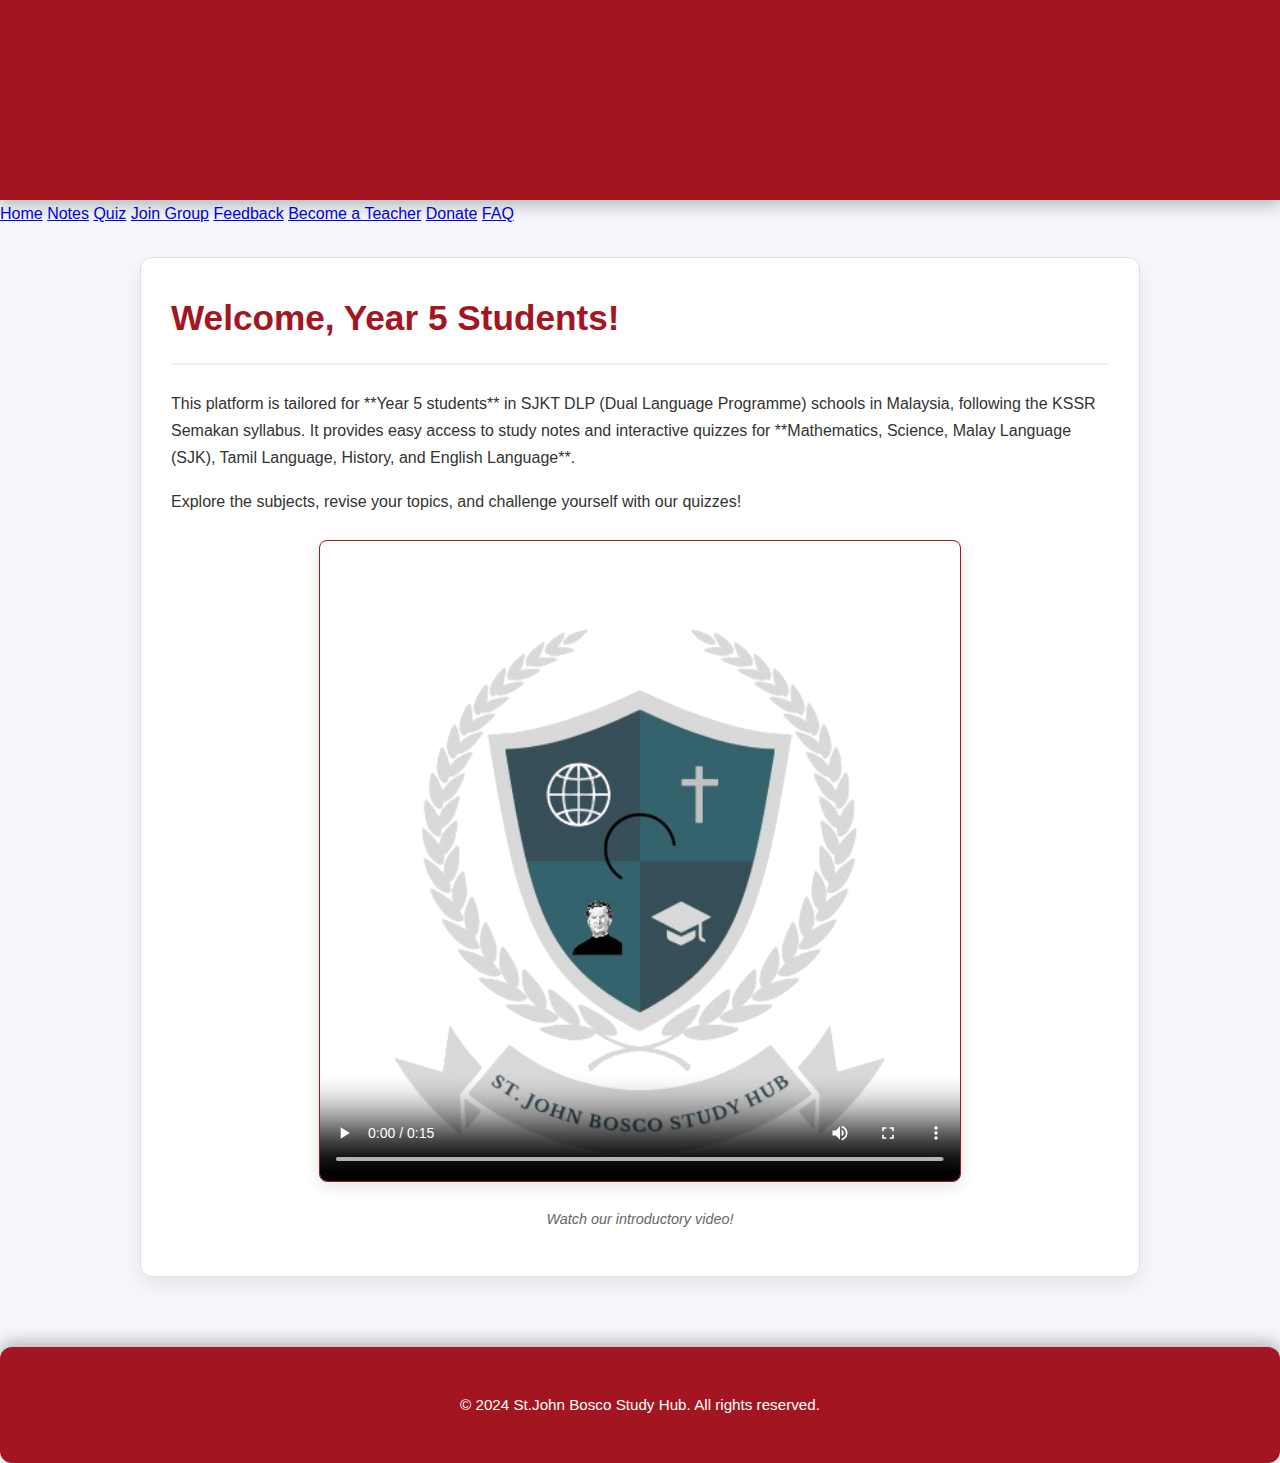
<file: index.html>
<!DOCTYPE html>
<html lang="en">
<head>
    <meta charset="UTF-8">
    <meta name="viewport" content="width=device-width, initial-scale=1.0">
    <title>SJKT DLP Year 5 Syllabus Hub - Bukit Mertajam</title>
    <link rel="stylesheet" href="style.css">
</head>
<body>
    <header>
        <div class="header-content">
            <img src="1000000621-removebg-preview.png" alt="SJKT DLP Year 5 Syllabus Hub Logo" class="site-logo">
            <div>
                <h1>St.John Bosco Study Hub</h1>
                <p>Enhancing Learning for Indian Students</p>
            </div>
        </div>
    </header>

    <nav>
        <a href="index.html">Home</a>
        <a href="notes.html">Notes</a>
        <a href="quiz.html">Quiz</a>
        <a href="group.html">Join Group</a>
        <a href="feedback.html">Feedback</a>
        <a href="teacher.html">Become a Teacher</a>
        <a href="donate.html">Donate</a>
        <a href="faq.html">FAQ</a>
    </nav>

    <div class="container">
        <section id="home" class="animate-in">
            <h2>Welcome, Year 5 Students!</h2>
            <p>This platform is tailored for **Year 5 students** in SJKT DLP (Dual Language Programme) schools in Malaysia, following the KSSR Semakan syllabus. It provides easy access to study notes and interactive quizzes for **Mathematics, Science, Malay Language (SJK), Tamil Language, History, and English Language**.</p>
            <p>Explore the subjects, revise your topics, and challenge yourself with our quizzes!</p>
            <video controls poster="1000000621-removebg-preview.png" width="640" height="360">
                <source src="shotcut-20250703-221756_1_1.mp4" type="video/mp4">
                Your browser does not support the video tag.
            </video>
            <p style="text-align: center; font-style: italic; font-size: 0.9em; margin-top: 10px; color: #666;">Watch our introductory video!</p>
        </section>
    </div>

    <footer>
        <p>&copy; 2024 St.John Bosco Study Hub. All rights reserved.</p>
    </footer>

    <script src="script.js"></script>
</body>
</html>
</file>
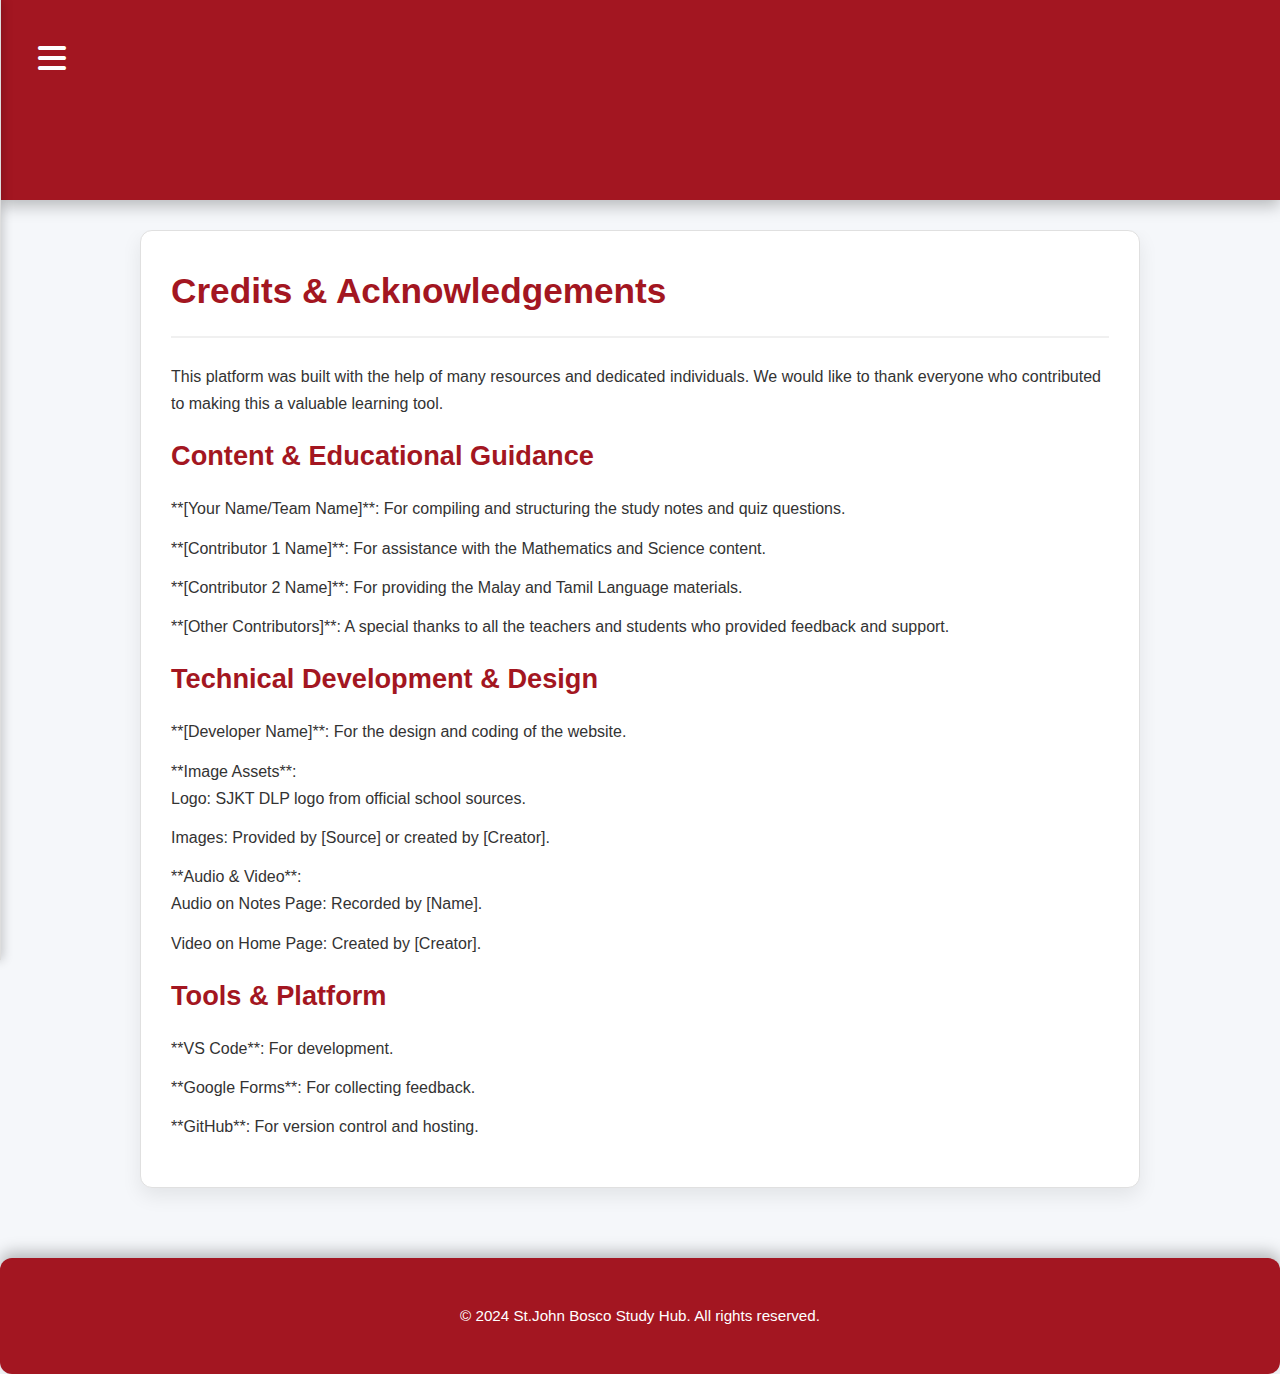
<file: credits.html>
<!DOCTYPE html>
<html lang="en">
<head>
    <meta charset="UTF-8">
    <meta name="viewport" content="width=device-width, initial-scale=1.0">
    <title>Credits - SJKT DLP</title>
    <link rel="stylesheet" href="style.css">
    <link rel="stylesheet" href="https://cdnjs.cloudflare.com/ajax/libs/font-awesome/6.0.0-beta3/css/all.min.css">
</head>
<body>
    <header>
        <div class="header-content">
            <img src="1000000621-removebg-preview.png" alt="SJKT DLP Year 5 Syllabus Hub Logo" class="site-logo">
            <div>
                <h1>St.John Bosco Study Hub</h1>
                <p>Enhancing Learning for Indian Students</p>
            </div>
        </div>
        <button class="hamburger" onclick="toggleNav()">
            <i class="fas fa-bars"></i>
        </button>
    </header>

    <nav class="side-nav" id="sideNav">
        <a href="index.html"style="color:#A31621;">Home</a>
        <a href="notes.html"style="color:#A31621;">Notes</a>
        <a href="quiz.html"style="color:#A31621;">Quiz</a>
        <a href="group.html"style="color:#A31621;">Join Group</a>
        <a href="feedback.html"style="color:#A31621;">Feedback</a>
        <a href="teacher.html"style="color:#A31621;">Become a Teacher</a>
        <a href="donate.html"style="color:#A31621;">Donate</a>
        <a href="faq.html"style="color:#A31621;">FAQ</a>
        <a href="credits.html"style="color:#A31621;">Credits</a>
    </nav>
    <div class="overlay" onclick="toggleNav()"></div>

    <div class="container">
        <section id="credits">
            <h2>Credits & Acknowledgements</h2>
            <p>This platform was built with the help of many resources and dedicated individuals. We would like to thank everyone who contributed to making this a valuable learning tool.</p>

            <div class="credit-category">
                <h3>Content & Educational Guidance</h3>
                <ul>
                    <li>**[Your Name/Team Name]**: For compiling and structuring the study notes and quiz questions.</li>
                    <li>**[Contributor 1 Name]**: For assistance with the Mathematics and Science content.</li>
                    <li>**[Contributor 2 Name]**: For providing the Malay and Tamil Language materials.</li>
                    <li>**[Other Contributors]**: A special thanks to all the teachers and students who provided feedback and support.</li>
                </ul>
            </div>

            <div class="credit-category">
                <h3>Technical Development & Design</h3>
                <ul>
                    <li>**[Developer Name]**: For the design and coding of the website.</li>
                    <li>**Image Assets**:
                        <ul>
                            <li>Logo: SJKT DLP logo from official school sources.</li>
                            <li>Images: Provided by [Source] or created by [Creator].</li>
                        </ul>
                    </li>
                    <li>**Audio & Video**:
                        <ul>
                            <li>Audio on Notes Page: Recorded by [Name].</li>
                            <li>Video on Home Page: Created by [Creator].</li>
                        </ul>
                    </li>
                </ul>
            </div>

            <div class="credit-category">
                <h3>Tools & Platform</h3>
                <ul>
                    <li>**VS Code**: For development.</li>
                    <li>**Google Forms**: For collecting feedback.</li>
                    <li>**GitHub**: For version control and hosting.</li>
                </ul>
            </div>
        </section>
    </div>

    <footer>
        <p>&copy; 2024 St.John Bosco Study Hub. All rights reserved.</p>
    </footer>

    <script src="script.js"></script>
</body>
</html>
</file>
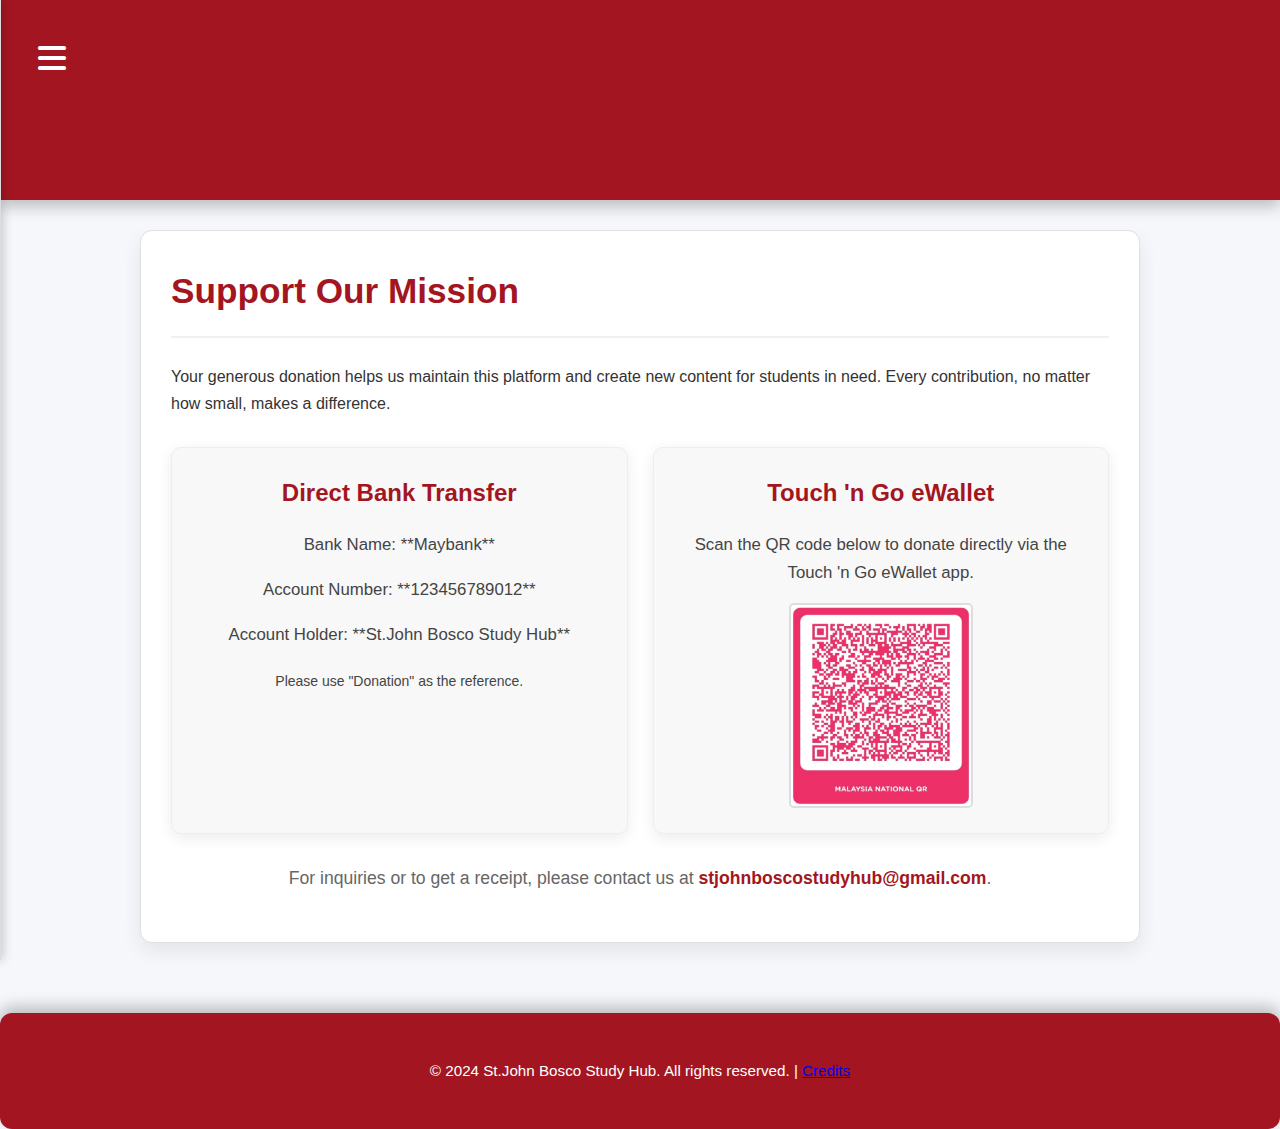
<file: Donate.html>
<!DOCTYPE html>
<html lang="en">
<head>
    <meta charset="UTF-8">
    <meta name="viewport" content="width=device-width, initial-scale=1.0">
    <title>Donate - SJKT DLP</title>
    <link rel="stylesheet" href="style.css">
    <link rel="stylesheet" href="https://cdnjs.cloudflare.com/ajax/libs/font-awesome/6.0.0-beta3/css/all.min.css">
</head>
<body>
    <header>
        <div class="header-content">
            <img src="1000000621-removebg-preview.png" alt="SJKT DLP Year 5 Syllabus Hub Logo" class="site-logo">
            <div>
                <h1>St.John Bosco Study Hub</h1>
                <p>Enhancing Learning for Indian Students</p>
            </div>
        </div>
        <button class="hamburger" onclick="toggleNav()">
            <i class="fas fa-bars"></i>
        </button>
    </header>

    <nav class="side-nav" id="sideNav">
        <a href="index.html"style="color:#A31621;">Home</a>
        <a href="notes.html"style="color:#A31621;">Notes</a>
        <a href="quiz.html"style="color:#A31621;">Quiz</a>
        <a href="group.html"style="color:#A31621;">Join Group</a>
        <a href="feedback.html"style="color:#A31621;">Feedback</a>
        <a href="teacher.html"style="color:#A31621;">Become a Teacher</a>
        <a href="donate.html"style="color:#A31621;">Donate</a>
        <a href="faq.html"style="color:#A31621;">FAQ</a>
        <a href="credits.html"style="color:#A31621;">Credits</a>
    </nav>
    <div class="overlay" onclick="toggleNav()"></div>

    <div class="container">
        <section id="donate">
            <h2>Support Our Mission</h2>
            <p>Your generous donation helps us maintain this platform and create new content for students in need. Every contribution, no matter how small, makes a difference.</p>
            <div class="donation-methods">
                <div class="method-card">
                    <h4>Direct Bank Transfer</h4>
                    <p>Bank Name: **Maybank**</p>
                    <p>Account Number: **123456789012**</p>
                    <p>Account Holder: **St.John Bosco Study Hub**</p>
                    <p><small>Please use "Donation" as the reference.</small></p>
                </div>
                <div class="method-card">
                    <h4>Touch 'n Go eWallet</h4>
                    <p>Scan the QR code below to donate directly via the Touch 'n Go eWallet app.</p>
                    <img src="1000033102.jpg" alt="Touch 'n Go eWallet QR Code" class="qr-code">
                </div>
            </div>
            <div class="contact-info">
                <p>For inquiries or to get a receipt, please contact us at <a href="mailto:stjohnboscostudyhub@gmail.com">stjohnboscostudyhub@gmail.com</a>.</p>
            </div>
        </section>
    </div>

    <footer>
        <p>&copy; 2024 St.John Bosco Study Hub. All rights reserved. | <a href="credits.html">Credits</a></p>
    </footer>

    <script src="script.js"></script>
</body>
</html>
</file>
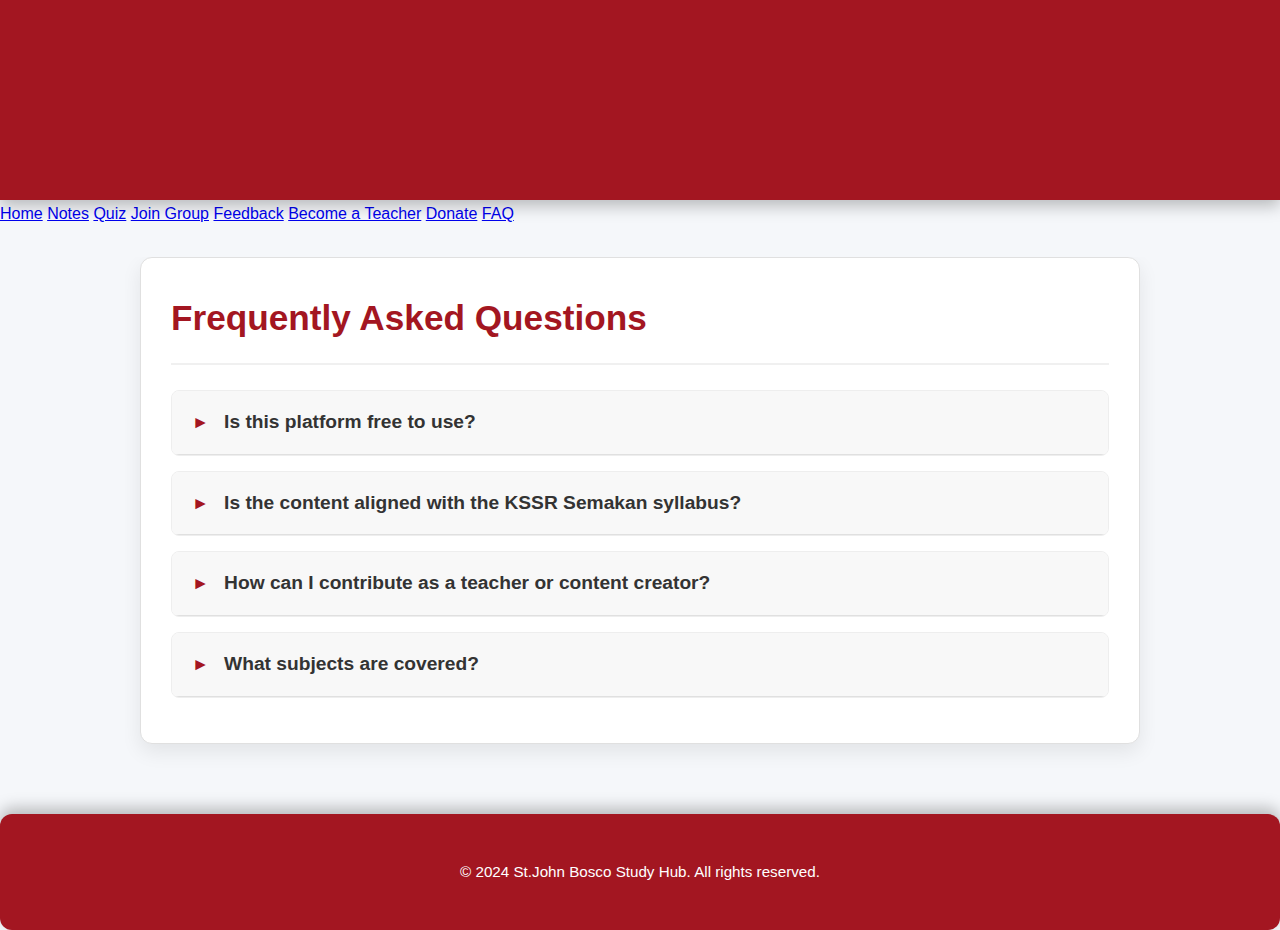
<file: faq.html>
<!DOCTYPE html>
<html lang="en">
<head>
    <meta charset="UTF-8">
    <meta name="viewport" content="width=device-width, initial-scale=1.0">
    <title>FAQ - SJKT DLP</title>
    <link rel="stylesheet" href="style.css">
</head>
<body>
    <header>
        <div class="header-content">
            <img src="1000000621-removebg-preview.png" alt="SJKT DLP Year 5 Syllabus Hub Logo" class="site-logo">
            <div>
                <h1>St.John Bosco Study Hub</h1>
                <p>Enhancing Learning for Indian Students</p>
            </div>
        </div>
    </header>

    <nav>
        <a href="index.html">Home</a>
        <a href="notes.html">Notes</a>
        <a href="quiz.html">Quiz</a>
        <a href="group.html">Join Group</a>
        <a href="feedback.html">Feedback</a>
        <a href="teacher.html">Become a Teacher</a>
        <a href="donate.html">Donate</a>
        <a href="faq.html">FAQ</a>
    </nav>

    <div class="container">
        <section id="faq">
            <h2>Frequently Asked Questions</h2>
            <div class="faq-item">
                <details>
                    <summary>Is this platform free to use?</summary>
                    <p>Yes, all study notes and quizzes on this platform are completely free for all students. We believe in providing equal access to education.</p>
                </details>
            </div>
            <div class="faq-item">
                <details>
                    <summary>Is the content aligned with the KSSR Semakan syllabus?</summary>
                    <p>Yes, all the materials provided here are specifically designed to follow the latest KSSR Semakan syllabus for Year 5 students in Malaysia.</p>
                </details>
            </div>
            <div class="faq-item">
                <details>
                    <summary>How can I contribute as a teacher or content creator?</summary>
                    <p>We welcome contributions from passionate educators. Please visit the "Become a Teacher" section for more information on how to get in touch with us.</p>
                </details>
            </div>
            <div class="faq-item">
                <details>
                    <summary>What subjects are covered?</summary>
                    <p>We currently cover Mathematics, Science, Malay Language (SJK), Tamil Language, History, and English Language for Year 5 students.</p>
                </details>
            </div>
        </section>
    </div>

    <footer>
        <p>&copy; 2024 St.John Bosco Study Hub. All rights reserved.</p>
    </footer>

    <script src="script.js"></script>
</body>
</html>
</file>
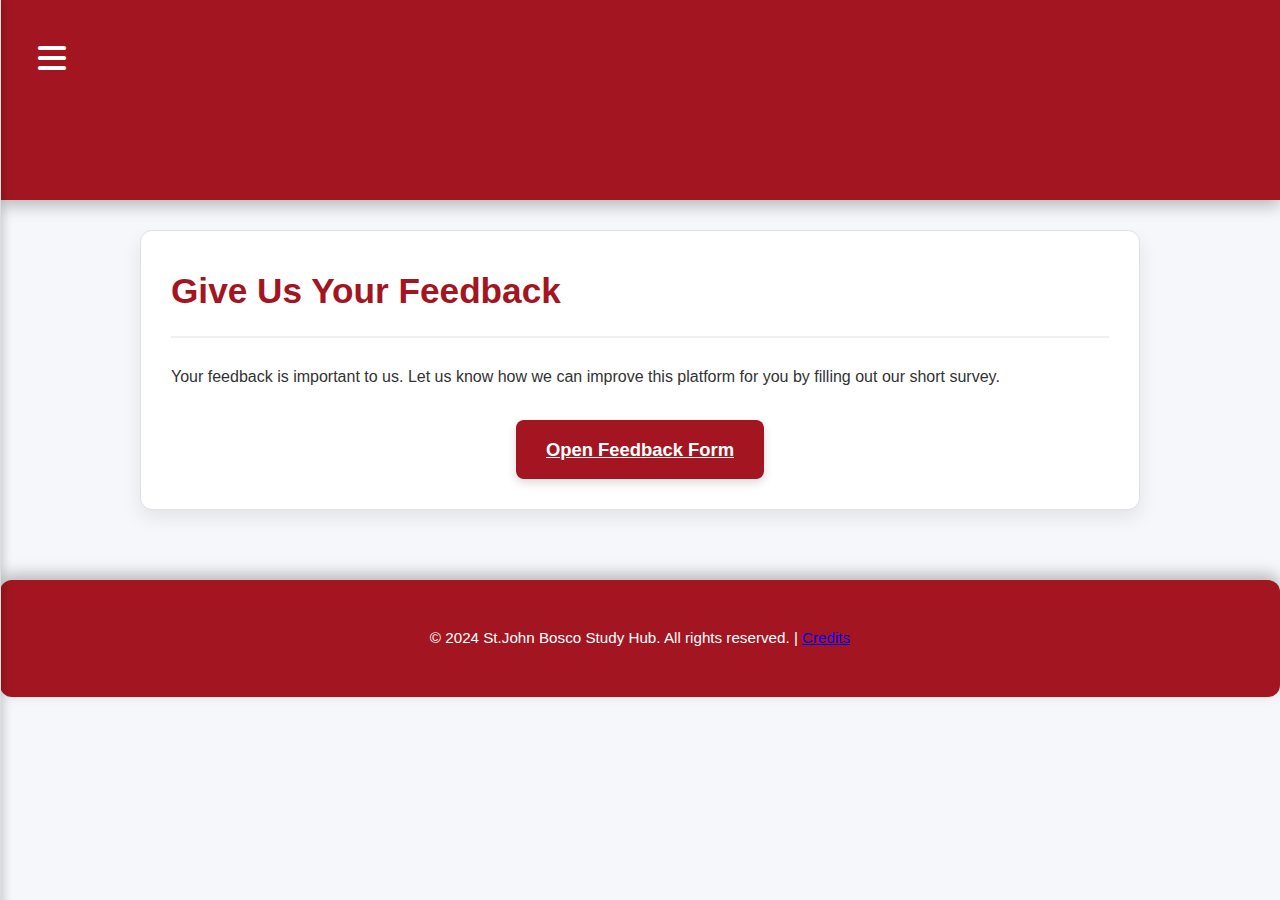
<file: feedback.html>
<!DOCTYPE html>
<html lang="en">
<head>
    <meta charset="UTF-8">
    <meta name="viewport" content="width=device-width, initial-scale=1.0">
    <title>Feedback - SJKT DLP</title>
    <link rel="stylesheet" href="style.css">
    <link rel="stylesheet" href="https://cdnjs.cloudflare.com/ajax/libs/font-awesome/6.0.0-beta3/css/all.min.css">
</head>
<body>
    <header>
        <div class="header-content">
            <img src="1000000621-removebg-preview.png" alt="SJKT DLP Year 5 Syllabus Hub Logo" class="site-logo">
            <div>
                <h1>St.John Bosco Study Hub</h1>
                <p>Enhancing Learning for Indian Students</p>
            </div>
        </div>
        <button class="hamburger" onclick="toggleNav()">
            <i class="fas fa-bars"></i>
        </button>
    </header>

    <nav class="side-nav" id="sideNav">
        <a href="index.html"style="color:#A31621;">Home</a>
        <a href="notes.html"style="color:#A31621;">Notes</a>
        <a href="quiz.html"style="color:#A31621;">Quiz</a>
        <a href="group.html"style="color:#A31621;">Join Group</a>
        <a href="feedback.html"style="color:#A31621;">Feedback</a>
        <a href="teacher.html"style="color:#A31621;">Become a Teacher</a>
        <a href="donate.html"style="color:#A31621;">Donate</a>
        <a href="faq.html"style="color:#A31621;">FAQ</a>
        <a href="credits.html"style="color:#A31621;">Credits</a>
    </nav>
    <div class="overlay" onclick="toggleNav()"></div>

    <div class="container">
        <section id="feedback">
            <h2>Give Us Your Feedback</h2>
            <p>Your feedback is important to us. Let us know how we can improve this platform for you by filling out our short survey.</p>
            
            <a href="https://forms.gle/gpjDKGUzTJMpWqnf7" target="_blank" class="feedback-button">
                Open Feedback Form
            </a>
                    </section>
    </div>

    <footer>
        <p>&copy; 2024 St.John Bosco Study Hub. All rights reserved. | <a href="credits.html">Credits</a></p>
    </footer>

    <script src="script.js"></script>
</body>
</html>
</file>
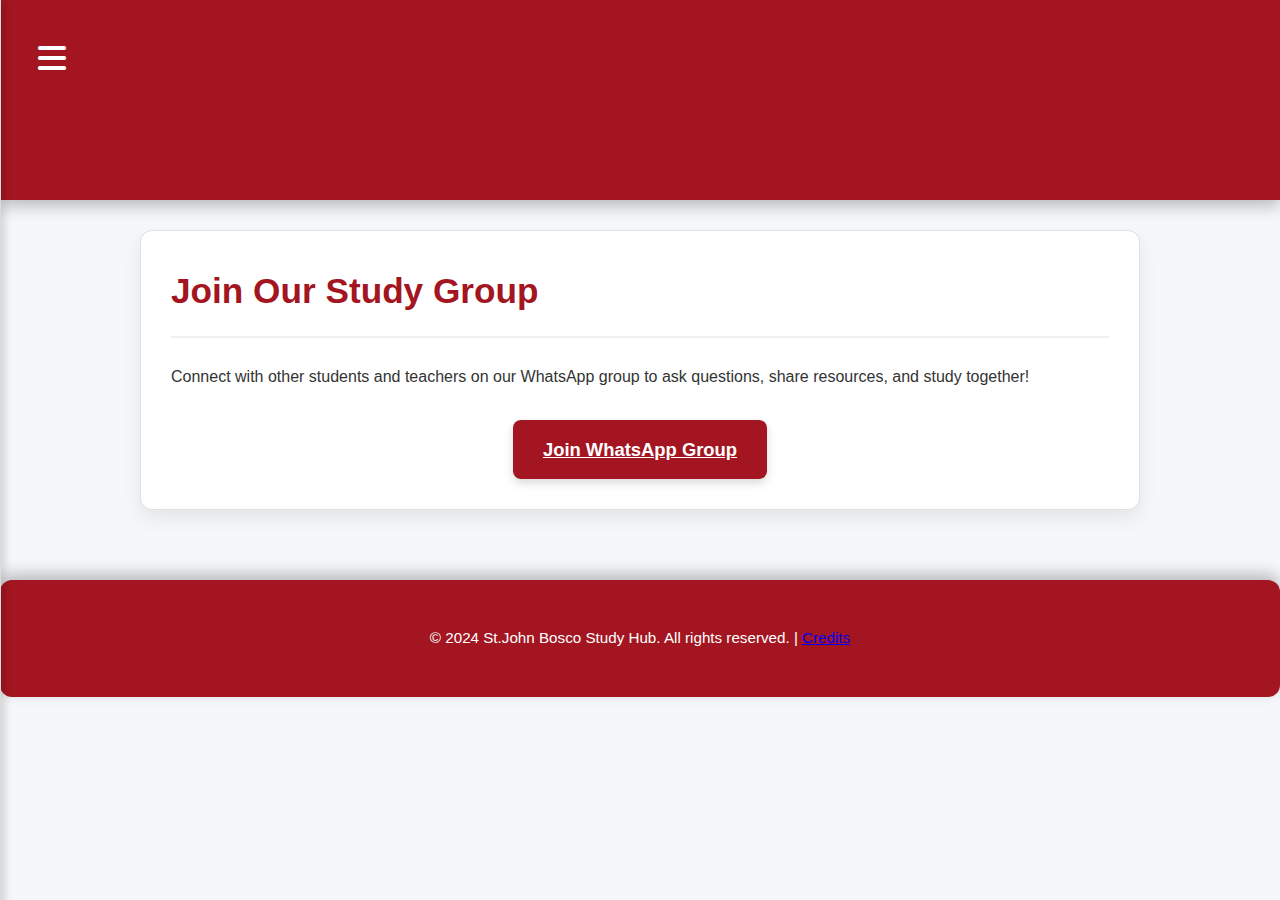
<file: group.html>
<!DOCTYPE html>
<html lang="en">
<head>
    <meta charset="UTF-8">
    <meta name="viewport" content="width=device-width, initial-scale=1.0">
    <title>Join Study Group - SJKT DLP</title>
    <link rel="stylesheet" href="style.css">
    <link rel="stylesheet" href="https://cdnjs.cloudflare.com/ajax/libs/font-awesome/6.0.0-beta3/css/all.min.css">
</head>
<body>
    <header>
        <div class="header-content">
            <img src="1000000621-removebg-preview.png" alt="SJKT DLP Year 5 Syllabus Hub Logo" class="site-logo">
            <div>
                <h1>St.John Bosco Study Hub</h1>
                <p>Enhancing Learning for Indian Students</p>
            </div>
        </div>
        <button class="hamburger" onclick="toggleNav()">
            <i class="fas fa-bars"></i>
        </button>
    </header>

    <nav class="side-nav" id="sideNav">
        <a href="index.html"style="color:#A31621;">Home</a>
        <a href="notes.html"style="color:#A31621;">Notes</a>
        <a href="quiz.html"style="color:#A31621;">Quiz</a>
        <a href="group.html"style="color:#A31621;">Join Group</a>
        <a href="feedback.html"style="color:#A31621;">Feedback</a>
        <a href="teacher.html"style="color:#A31621;">Become a Teacher</a>
        <a href="donate.html"style="color:#A31621;">Donate</a>
        <a href="faq.html"style="color:#A31621;">FAQ</a>
        <a href="credits.html"style="color:#A31621;">Credits</a>
    </nav>
    <div class="overlay" onclick="toggleNav()"></div>

    <div class="container">
        <section id="group">
            <h2>Join Our Study Group</h2>
            <p>Connect with other students and teachers on our WhatsApp group to ask questions, share resources, and study together!</p>
            <a href="https://chat.whatsapp.com/Hz6tQwr38qfLupE49MLg9M" class="join-group-button" target="_blank">Join WhatsApp Group</a>
            
        </section>
    </div>

    <footer>
        <p>&copy; 2024 St.John Bosco Study Hub. All rights reserved. | <a href="credits.html">Credits</a></p>
    </footer>

    <script src="script.js"></script>
</body>
</html>
</file>
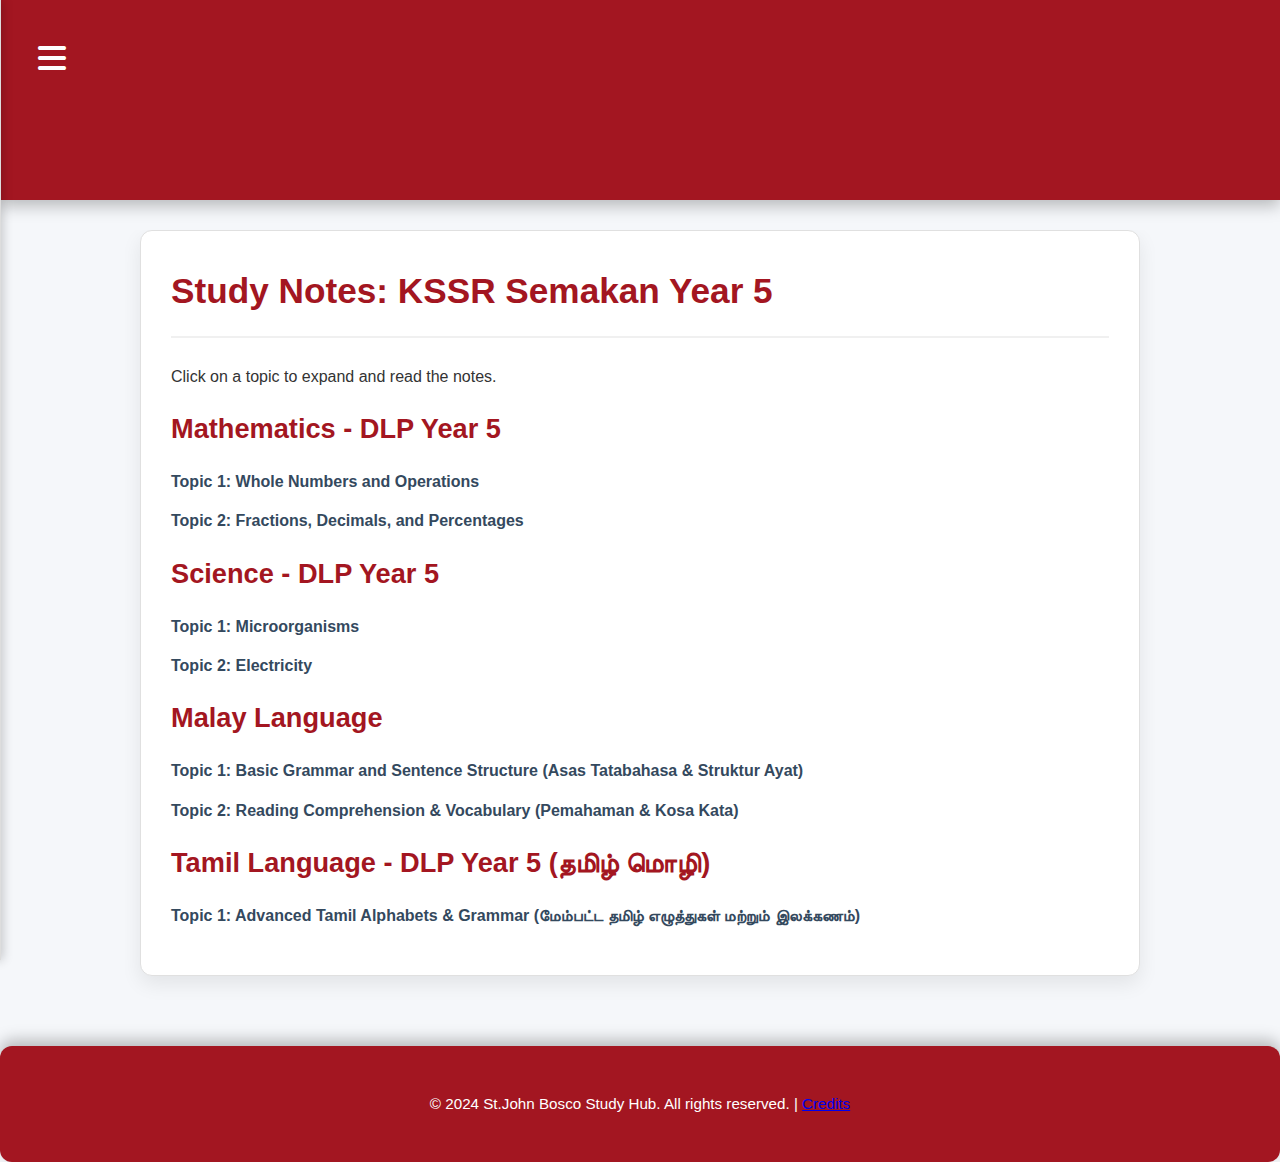
<file: notes.html>
<!DOCTYPE html>
<html lang="en">
<head>
    <meta charset="UTF-8">
    <meta name="viewport" content="width=device-width, initial-scale=1.0">
    <title>Study Notes - SJKT DLP</title>
    <link rel="stylesheet" href="style.css">
    <link rel="stylesheet" href="https://cdnjs.cloudflare.com/ajax/libs/font-awesome/6.0.0-beta3/css/all.min.css">
</head>
<body>
    <header>
        <div class="header-content">
            <img src="1000000621-removebg-preview.png" alt="SJKT DLP Year 5 Syllabus Hub Logo" class="site-logo">
            <div>
                <h1>St.John Bosco Study Hub</h1>
                <p>Enhancing Learning for Indian Students</p>
            </div>
        </div>
        <button class="hamburger" onclick="toggleNav()">
            <i class="fas fa-bars"></i>
        </button>
    </header>

    <nav class="side-nav" id="sideNav">
        <a href="index.html"style="color:#A31621;">Home</a>
        <a href="notes.html"style="color:#A31621;">Notes</a>
        <a href="quiz.html"style="color:#A31621;">Quiz</a>
        <a href="group.html"style="color:#A31621;">Join Group</a>
        <a href="feedback.html"style="color:#A31621;">Feedback</a>
        <a href="teacher.html"style="color:#A31621;">Become a Teacher</a>
        <a href="donate.html"style="color:#A31621;">Donate</a>
        <a href="faq.html"style="color:#A31621;">FAQ</a>
        <a href="credits.html"style="color:#A31621;">Credits</a>
    </nav>
    <div class="overlay" onclick="toggleNav()"></div>

    <div class="container">
        <section id="notes">
            <h2>Study Notes: KSSR Semakan Year 5</h2>
            <p>Click on a topic to expand and read the notes.</p>

            <h3>Mathematics - DLP Year 5</h3>
            <ul>
                <li><a href="#" onclick="showNotes('math-whole-numbers'); return false;">Topic 1: Whole Numbers and Operations</a>
                    <div id="math-whole-numbers" class="note-content">
                        <h4>Recognize and Write Numbers</h4>
                        <p><audio controls>
                            <source src="luvvoice.com-20250705-zjnDMK.mp3" type="audio/mpeg">
                            Your browser does not support the audio element.
                        </audio></p>
                        <p style="text-align: center; font-style: italic; font-size: 0.9em; margin-top: 5px; color: #666;">Learn about place value and large numbers!</p>
                        
                        <img src="script.png" alt="Mathematics Notes on Whole Numbers" class="note-image">
                        <p style="text-align: center; font-style: italic; font-size: 0.9em; margin-top: 5px; color: #666;">Scan or read this image to enhance your learning.</p>

                        <strong>Number Value</strong> <small>(1. 1.1) </small>
                        <p><strong>1.</strong> A local bookstore received a shipment of new books across four popular genres.</p>
                        <img src="unnamed.png" alt="maths concept" class="note-image">
                        <p>How Many Science Fiction Books Did the Book Store Receive? The answer is 550 980 </p>
                        <p>You Can Read The Number 550 980 as<strong> Five Hundred Fifty Thousand Nine Hundred Eighty.</strong></p>
                        <p style="font-style: italic; font-size: 0.9em; color: #555;">(Say the number in the ‘thousands’group first.Then say the next three numbers.)</p>
                        <p><strong>2.</strong>How many shipment of Non-Fiction books did the bookstore receive?
                        We can break down the number <strong>485 100 </strong>like this:</p>
                        <img src="unnamed2.png" alt="maths concept2" class="note-image">
                        <p>Read the number 485 100 as: <strong>Four hundred eighty-five thousand one hundred.</strong></p>
                        <p><strong>3.</strong>How many shipment of Fiction & Mystery books did the bookstore receive?
                        Say the numbers <strong>620 540</strong> and <strong>715 320</strong> out loud.</p>
                        <p><strong>4.</strong>Now let us write the numbers in words.
                        Look for the numbers in the <strong>thousands</strong> group first.</p>
                        <p>Write the number <strong>738,152</strong> in words.</p>
                        <p><strong>Place Value:</strong> Every digit in a Number has specific place value. For example, in 3,478,125, the '7' is in the Hundred Thousands place.</p>
                        <p><strong>Digit Value:</strong> Every digit in a number has a specific place value. For example, in 3,478,125, the '7' is in the Hundred Thousands place.</p>
                        <p><strong>Rounding Off:</strong> Simplifying numbers to a certain place value. e.g., 4,567,890 rounded to the nearest ten thousand is 4,570,000.</p>
                        <p><strong>Addition & Subtraction:</strong> Advanced problems involving large numbers and multiple steps.</p>
                        <p><strong>Multiplication & Division:</strong> Operations with multi-digit numbers, including long division.</p>
                        <p><strong>Problem Solving:</strong> Applying these operations to solve complex daily life problems and multi-step word problems.</p>
                        <p style="font-style: italic; color: #555;">(Please replace this with actual Year 5 Mathematics syllabus content.)</p>
                    </div>
                </li>
                <li><a href="#" onclick="showNotes('math-fractions-decimals'); return false;">Topic 2: Fractions, Decimals, and Percentages</a>
                    <div id="math-fractions-decimals" class="note-content">
                        <h4>Fractions, Decimals, and Percentages (Year 5 Content Placeholder)</h4>
                        <p><strong>Fractions:</strong> Understanding proper, improper fractions, and mixed numbers. Operations (addition, subtraction, multiplication, division) involving various types of fractions.</p>
                        <p><strong>Decimals:</strong> Place value up to thousandths. Operations (addition, subtraction, multiplication, division) involving decimals, including solving word problems.</p>
                        <p><strong>Percentages:</strong> Means "out of one hundred" (%). Converting between fractions, decimals, and percentages. Calculating percentage of a quantity and solving related problems.</p>
                        <p style="font-style: italic; color: #555;">(Please replace this with actual Year 5 Mathematics syllabus content.)</p>
                    </div>
                </li>
            </ul>

            <h3>Science - DLP Year 5</h3>
            <ul>
                <li><a href="#" onclick="showNotes('science-microorganisms'); return false;">Topic 1: Microorganisms</a>
                    <div id="science-microorganisms" class="note-content">
                        <h4>Microorganisms: The Unseen World (Year 5 Content Placeholder)</h4>
                        <img src="p0kqyj7w.png" alt="Two bacteria cells with flagella" class="note-image">
                        <p style="text-align: center; font-style: italic; font-size: 0.9em; margin-top: 5px; color: #666;">Figure 1: Example of Bacteria</p>
                        <p>Microorganisms are tiny living things that can only be seen with a microscope. For Year 5, focus on:</p>
                        <p><strong>Types and Characteristics:</strong> Bacteria, fungi, protozoa, algae, and viruses – their basic structures and how they differ.</p>
                        <p><strong>Beneficial vs. Harmful:</strong> Examples of useful microorganisms (e.g., in food, decomposition) and harmful ones (causing diseases, food spoilage).</p>
                        <p><strong>Impact on Life:</strong> How microorganisms affect human health, agriculture, and the environment.</p>
                        <p><strong>Prevention of Diseases:</strong> Methods to prevent the spread of diseases caused by microorganisms (e.g., hygiene, vaccination, food preservation).</p>
                        <p style="font-style: italic; color: #555;">(Please replace this with actual Year 5 Science syllabus content.)</p>
                    </div>
                </li>
                <li><a href="#" onclick="showNotes('science-electricity'); return false;">Topic 2: Electricity</a>
                    <div id="science-electricity" class="note-content">
                        <h4>Electricity: Powering Our World (Year 5 Content Placeholder)</h4>
                        <p>Electricity is a form of energy that flows through a circuit. For Year 5, delve into:</p>
                        <p><strong>Electrical Circuits:</strong> Detailed study of components (dry cell, bulb, switch, wires) and symbols. Drawing circuit diagrams.</p>
                        <p><strong>Series and Parallel Circuits:</strong> Differences in how components are connected, how current flows, and effects on brightness of bulbs when one breaks. Practical applications.</p>
                        <p><strong>Conductors and Insulators:</strong> Identifying materials that conduct electricity well and those that don't.</p>
                        <p><strong>Safety Precautions:</strong> Importance of electrical safety in daily life, identifying dangers, and safe practices.</p>
                        <p style="font-style: italic; color: #555;">(Please replace this with actual Year 5 Science syllabus content.)</p>
                    </div>
                </li>
            </ul>

            <h3>Malay Language</h3>
            <ul>
                <li><a href="#" onclick="showNotes('malay-tatabahasa'); return false;">Topic 1: Basic Grammar and Sentence Structure (Asas Tatabahasa & Struktur Ayat)</a>
                    <div id="malay-tatabahasa" class="note-content">
                        <h4>Asas Tatabahasa & Struktur Ayat (Basic Grammar & Sentence Structure) (Year 5 SJKC Content Placeholder)</h4>
                        <p>Fokus kepada kata nama (nouns), kata kerja (verbs), dan kata adjektif (adjectives) asas. Pembinaan ayat tunggal (simple sentences) dan ayat majmuk (compound sentences) mudah.</p>
                        <p>Penggunaan imbuhan (affixes) dasar seperti 'me-', 'ber-', 'di-'.</p>
                        <p style="font-style: italic; color: #555;">(Sila gantikan ini dengan kandungan silibus Bahasa Melayu Tahun 5 SJKC yang sebenar.)</p>
                    </div>
                </li>
                <li><a href="#" onclick="showNotes('malay-pemahaman'); return false;">Topic 2: Reading Comprehension & Vocabulary (Pemahaman & Kosa Kata)</a>
                    <div id="malay-pemahaman" class="note-content">
                        <h4>Pemahaman & Kosa Kata (Reading Comprehension & Vocabulary) (Year 5 SJKC Content Placeholder)</h4>
                        <p>Memahami petikan pendek dan soalan berkaitan. Mengenal pasti maksud perkataan dalam konteks ayat.</p>
                        <p>Membina ayat menggunakan kosa kata baharu yang dipelajari dari pelbagai tema (contoh: alam sekitar, keluarga, perayaan).</p>
                        <p style="font-style: italic; color: #555;">(Sila gantikan ini dengan kandungan silibus Bahasa Melayu Tahun 5 SJKC yang sebenar.)</p>
                    </div>
                </li>
            </ul>

            <h3>Tamil Language - DLP Year 5 (தமிழ் மொழி)</h3>
            <ul>
                <li><a href="#" onclick="showNotes('tamil-alphabets'); return false;">Topic 1: Advanced Tamil Alphabets & Grammar (மேம்பட்ட தமிழ் எழுத்துகள் மற்றும் இலக்கணம்)</a>
                    <div id="tamil-alphabets" class="note-content">
                        <h4>மேம்பட்ட தமிழ் எழுத்துகள் மற்றும் இலக்கணம் (Advanced Tamil Alphabets & Grammar) (Year 5 Content Placeholder)</h4>
                        <p>ஐந்தாம் ஆண்டுக்குரிய உயிர்மெய் எழுத்துகள் மற்றும் கூட்டு எழுத்துகள் பற்றிய தெளிவான பயிற்சி. பெயர்கள், வினைச்சொற்கள், அடைமொழிகள் போன்ற இலக்கண அடிப்படைகள்.</p>
                        <p>வாக்கிய அமைப்புகள், ஒருமை-பன்மை, பால் (gender) வேறுபாடுகள்.</p>
                        <p style="font-style: italic; color: #555;">(தயவுசெய்து ஐந்தாம் ஆண்டு தமிழ்மொழி பாடத்திட்டத்திற்கு ஏற்ற உள்ளடக்கத்தை இங்கே சேர்க்கவும்.)</p>
                    </div>
                </li>
            </ul>
        </section>
    </div>

    <footer>
        <p>&copy; 2024 St.John Bosco Study Hub. All rights reserved. | <a href="credits.html">Credits</a></p>
    </footer>

    <script src="script.js"></script>
    <script>
        function showNotes(topicId) {
            const contentDiv = document.getElementById(topicId);
            if (contentDiv.style.display === 'block') {
                contentDiv.style.display = 'none';
            } else {
                const allNotes = document.querySelectorAll('.note-content');
                allNotes.forEach(note => {
                    if (note.id !== topicId) {
                        note.style.display = 'none';
                    }
                });
                contentDiv.style.display = 'block';
            }
        }
    </script>
</body>
</html>
</file>
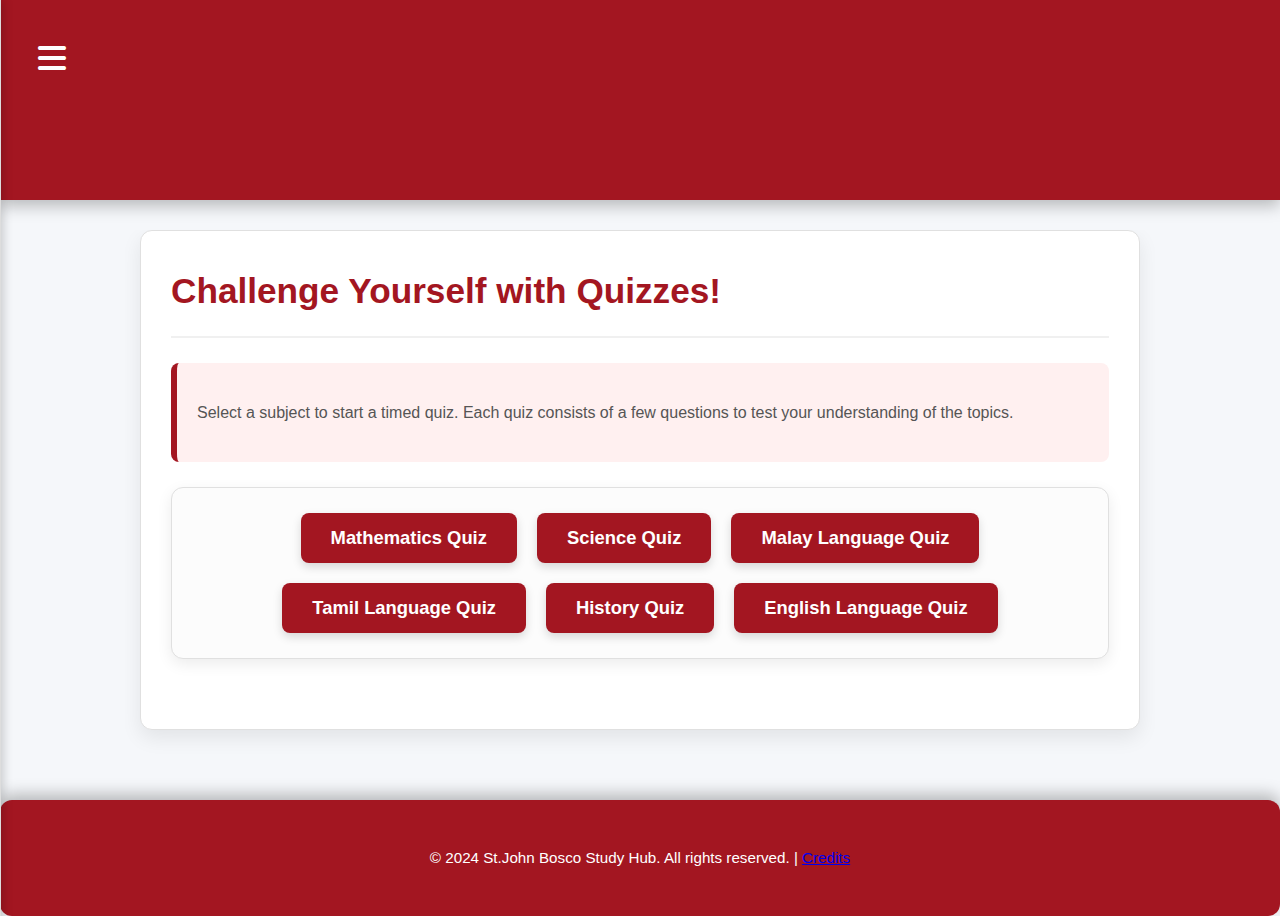
<file: Quiz.html>
<!DOCTYPE html>
<html lang="en">
<head>
    <meta charset="UTF-8">
    <meta name="viewport" content="width=device-width, initial-scale=1.0">
    <title>Quizzes - SJKT DLP</title>
    <link rel="stylesheet" href="style.css">
    <link rel="stylesheet" href="https://cdnjs.cloudflare.com/ajax/libs/font-awesome/6.0.0-beta3/css/all.min.css">
</head>
<body>
    <header>
        <div class="header-content">
            <img src="1000000621-removebg-preview.png" alt="SJKT DLP Year 5 Syllabus Hub Logo" class="site-logo">
            <div>
                <h1>St.John Bosco Study Hub</h1>
                <p>Enhancing Learning for Indian Students</p>
            </div>
        </div>
        <button class="hamburger" onclick="toggleNav()">
            <i class="fas fa-bars"></i>
        </button>
    </header>

    <nav class="side-nav" id="sideNav">
        <a href="index.html"style="color:#A31621;">Home</a>
        <a href="notes.html"style="color:#A31621;">Notes</a>
        <a href="quiz.html"style="color:#A31621;">Quiz</a>
        <a href="group.html"style="color:#A31621;">Join Group</a>
        <a href="feedback.html"style="color:#A31621;">Feedback</a>
        <a href="teacher.html"style="color:#A31621;">Become a Teacher</a>
        <a href="donate.html"style="color:#A31621;">Donate</a>
        <a href="faq.html"style="color:#A31621;">FAQ</a>
        <a href="credits.html"style="color:#A31621;">Credits</a>
    </nav>
    <div class="overlay" onclick="toggleNav()"></div>

    <div class="container">
        <section id="quiz">
            <h2>Challenge Yourself with Quizzes!</h2>
            <div class="quiz-intro-text">
                <p>Select a subject to start a timed quiz. Each quiz consists of a few questions to test your understanding of the topics.</p>
            </div>
            <div class="quiz-subject-selection">
                <button onclick="startQuiz('Mathematics')">Mathematics Quiz</button>
                <button onclick="startQuiz('Science')">Science Quiz</button>
                <button onclick="startQuiz('Malay Language')">Malay Language Quiz</button>
                <button onclick="startQuiz('Tamil Language')">Tamil Language Quiz</button>
                <button onclick="startQuiz('History')">History Quiz</button>
                <button onclick="startQuiz('English Language')">English Language Quiz</button>
            </div>

            <div id="quiz-timer-container" class="quiz-timer-container" style="display: none;">
                <div>Time Left: <span id="timer-display">05:00</span></div>
            </div>

            <div id="subject-quiz-container" class="subject-quiz-container" style="display: none;">
                </div>

            <button id="quiz-submit-button" class="quiz-button" style="display: none;">Submit Quiz</button>

            <div id="quiz-results" style="display: none;">
                </div>
        </section>
    </div>

    <footer>
        <p>&copy; 2024 St.John Bosco Study Hub. All rights reserved. | <a href="credits.html">Credits</a></p>
    </footer>

    <script src="script.js"></script>
    <script>
        const quizzes = {
            'Mathematics': [
                {
                    question: "What is the place value of the digit '5' in the number 758,123?",
                    options: ["Hundreds", "Thousands", "Ten Thousands", "Hundred Thousands"],
                    answer: "Ten Thousands"
                },
                {
                    question: "How do you write 45,678 in words?",
                    options: ["Forty-five thousand six hundred seventy-eight", "Four hundred fifty-six thousand seventy-eight", "Forty-five six hundred seventy-eight", "Four thousand five hundred sixty-seven eight"],
                    answer: "Forty-five thousand six hundred seventy-eight"
                },
                {
                    question: "What is 12,345 + 54,321?",
                    options: ["66,666", "65,432", "66,543", "67,890"],
                    answer: "66,666"
                },
            ],
            'Science': [
                {
                    question: "Which of the following is a microorganism?",
                    options: ["A tree", "An elephant", "A bacterium", "A rock"],
                    answer: "A bacterium"
                },
                {
                    question: "What is the function of a switch in an electrical circuit?",
                    options: ["To increase voltage", "To generate power", "To open and close the circuit", "To store energy"],
                    answer: "To open and close the circuit"
                },
            ],
            'Malay Language': [
                {
                    question: "Apakah kata nama am yang paling sesuai untuk 'sekolah'?",
                    options: ["Puan Siti", "Bangunan", "Pensel", "Malaysia"],
                    answer: "Bangunan"
                },
            ],
            'Tamil Language': [
                {
                    question: "தமிழில் 'பூனை' என்பதன் பொருள் என்ன?",
                    options: ["Dog", "Cat", "Bird", "Fish"],
                    answer: "Cat"
                },
            ],
            'History': [
                {
                    question: "Who was the first Prime Minister of Malaysia?",
                    options: ["Tun Dr. Mahathir Mohamad", "Tunku Abdul Rahman Putra Al-Haj", "Tun Hussein Onn", "Tun Abdul Razak Hussein"],
                    answer: "Tunku Abdul Rahman Putra Al-Haj"
                },
                {
                    question: "In what year did Malaysia gain independence?",
                    options: ["1957", "1963", "1965", "1970"],
                    answer: "1957"
                }
            ],
            'English Language': [
                {
                    question: "Which of the following is a synonym for 'happy'?",
                    options: ["Angry", "Joyful", "Sad", "Tired"],
                    answer: "Joyful"
                },
                {
                    question: "Complete the sentence: 'The cat sat _____ the mat.'",
                    options: ["in", "on", "at", "by"],
                    answer: "on"
                }
            ]
        };

        let currentQuiz = {};
        let timer;
        let timeLeft = 300;
        let quizStarted = false;
        let bestTime = localStorage.getItem('bestQuizTime') || Infinity;

        function startQuiz(subject) {
            if (quizStarted) {
                alert('A quiz is already in progress. Please submit or let it finish before starting a new one.');
                return;
            }

            const selectedQuizQuestions = quizzes[subject];
            if (!selectedQuizQuestions || selectedQuizQuestions.length === 0) {
                alert(`No quiz questions are available for ${subject} yet. Please try another subject!`);
                return;
            }

            quizStarted = true;
            currentQuiz = {
                subject: subject,
                questions: selectedQuizQuestions.sort(() => Math.random() - 0.5)
            };

            const quizContainer = document.getElementById('subject-quiz-container');
            quizContainer.innerHTML = '';
            
            currentQuiz.questions.forEach((q, index) => {
                const questionDiv = document.createElement('div');
                questionDiv.classList.add('quiz-question-container');
                questionDiv.innerHTML = `
                    <p class="quiz-question">Question ${index + 1}: ${q.question}</p>
                    <div class="quiz-options">
                        ${q.options.map((option, i) => `
                            <label>
                                <input type="radio" name="question${index}" value="${option}">
                                ${option}
                            </label>
                        `).join('')}
                    </div>
                `;
                quizContainer.appendChild(questionDiv);
            });

            document.getElementById('quiz-results').style.display = 'none';
            quizContainer.style.display = 'block';
            document.getElementById('quiz-submit-button').style.display = 'block';
            
            timeLeft = 300;
            document.getElementById('quiz-timer-container').style.display = 'block';
            document.getElementById('timer-display').textContent = '05:00';
            
            if (timer) {
                clearInterval(timer);
            }
            timer = setInterval(updateTimer, 1000);
        }

        document.getElementById('quiz-submit-button').addEventListener('click', submitQuiz);

        function submitQuiz() {
            if (!quizStarted) return;
            
            clearInterval(timer);
            quizStarted = false;
            let score = 0;
            
            const quizContainer = document.getElementById('subject-quiz-container');
            const questionContainers = quizContainer.querySelectorAll('.quiz-question-container');
            
            questionContainers.forEach((qContainer, index) => {
                const selectedOption = qContainer.querySelector(`input[name="question${index}"]:checked`);
                const correctOption = currentQuiz.questions[index].answer;
                const labels = qContainer.querySelectorAll('label');

                labels.forEach(label => {
                    const input = label.querySelector('input');
                    if (input.value === correctOption) {
                        label.classList.add('correct');
                    }
                    if (selectedOption && input.checked && input.value !== correctOption) {
                        label.classList.add('incorrect');
                    }
                    input.disabled = true;
                });

                if (selectedOption && selectedOption.value === correctOption) {
                    score++;
                }
            });

            displayResults(score);
            
            const timeTaken = 300 - timeLeft;
            if (timeTaken < bestTime) {
                bestTime = timeTaken;
                localStorage.setItem('bestQuizTime', bestTime);
            }
        }

        function updateTimer() {
            const timerDisplay = document.getElementById('timer-display');
            if (timeLeft > 0) {
                timeLeft--;
                const minutes = Math.floor(timeLeft / 60);
                const seconds = timeLeft % 60;
                timerDisplay.textContent = `${minutes.toString().padStart(2, '0')}:${seconds.toString().padStart(2, '0')}`;
            } else {
                clearInterval(timer);
                alert("Time's up! The quiz will now be submitted.");
                submitQuiz();
            }
        }

        function displayResults(score) {
            const resultsDiv = document.getElementById('quiz-results');
            const totalQuestions = currentQuiz.questions.length;
            const percentage = (score / totalQuestions) * 100;
            let message = '';
            
            if (percentage === 100) {
                message = "Excellent! You're a quiz master!";
            } else if (percentage >= 80) {
                message = "Great job! You're doing very well.";
            } else if (percentage >= 50) {
                message = "Good effort. Keep studying to improve!";
            } else {
                message = "You can do better. Review the notes and try again.";
            }

            const timeTaken = 300 - timeLeft;
            const formattedTimeTaken = formatTime(timeTaken);
            const formattedBestTime = bestTime !== Infinity ? formatTime(bestTime) : 'N/A';

            resultsDiv.innerHTML = `
                <h3>Quiz Results for ${currentQuiz.subject}</h3>
                <p>You scored ${score} out of ${totalQuestions} questions.</p>
                <p id="grade-message">${message}</p>
                <p>Your time taken: ${formattedTimeTaken}</p>
                <p>Best time for this quiz: ${formattedBestTime}</p>
                <button id="try-again-button" onclick="resetQuiz()">Try Again</button>
            `;

            resultsDiv.style.display = 'block';
            document.getElementById('subject-quiz-container').style.display = 'none';
            document.getElementById('quiz-submit-button').style.display = 'none';
            document.getElementById('quiz-timer-container').style.display = 'none';
        }

        function formatTime(seconds) {
            const minutes = Math.floor(seconds / 60);
            const remainingSeconds = seconds % 60;
            return `${minutes.toString().padStart(2, '0')}:${remainingSeconds.toString().padStart(2, '0')}`;
        }

        function resetQuiz() {
            document.getElementById('quiz-results').style.display = 'none';
            document.getElementById('quiz-timer-container').style.display = 'none';
            currentQuiz = {};
            quizStarted = false;
            document.getElementById('subject-quiz-container').innerHTML = '';
        }
    </script>
</body>
</html>
</file>
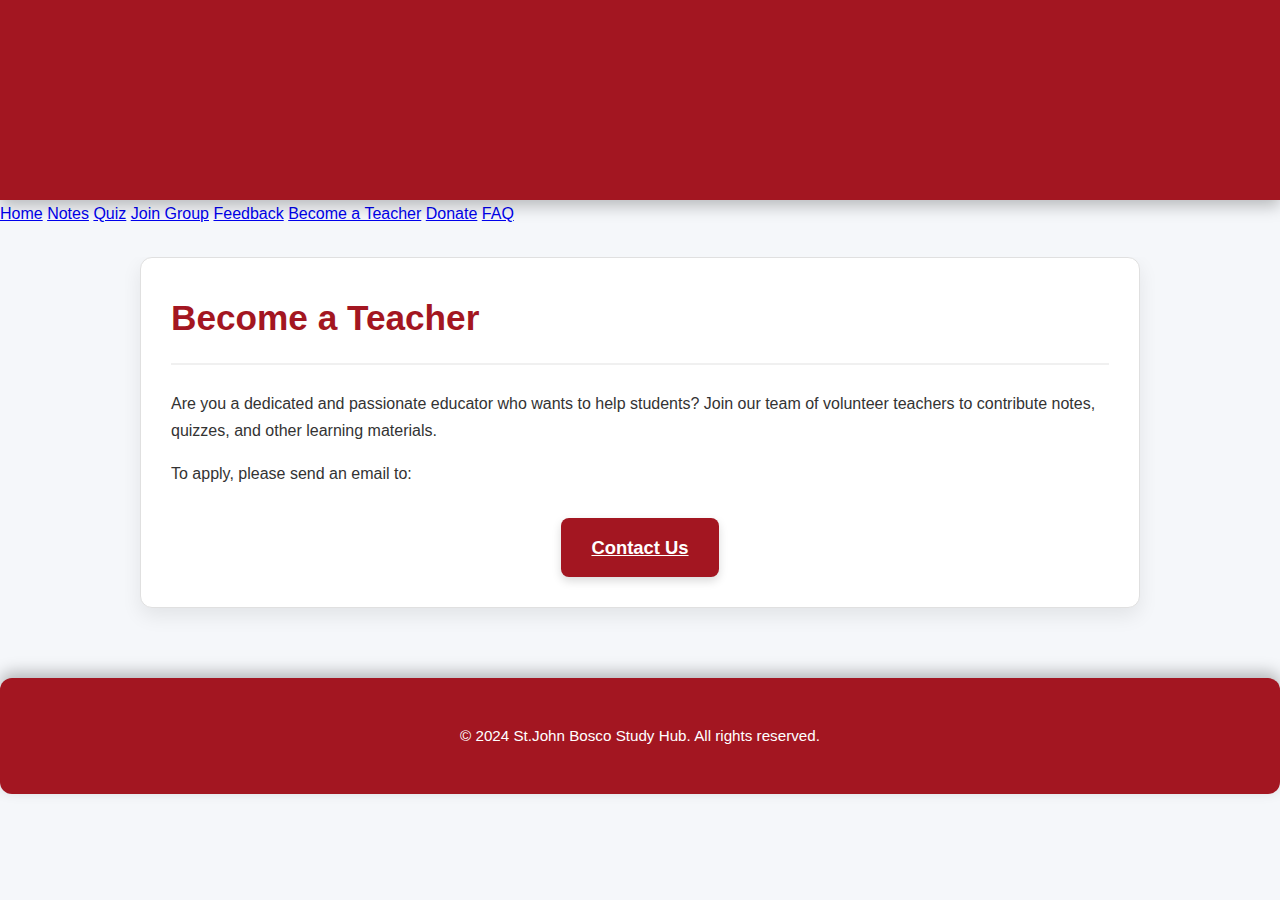
<file: teacher.html>
<!DOCTYPE html>
<html lang="en">
<head>
    <meta charset="UTF-8">
    <meta name="viewport" content="width=device-width, initial-scale=1.0">
    <title>Become a Teacher - SJKT DLP</title>
    <link rel="stylesheet" href="style.css">
</head>
<body>
    <header>
        <div class="header-content">
            <img src="1000000621-removebg-preview.png" alt="SJKT DLP Year 5 Syllabus Hub Logo" class="site-logo">
            <div>
                <h1>St.John Bosco Study Hub</h1>
                <p>Enhancing Learning for Indian Students</p>
            </div>
        </div>
    </header>

    <nav>
        <a href="index.html">Home</a>
        <a href="notes.html">Notes</a>
        <a href="quiz.html">Quiz</a>
        <a href="group.html">Join Group</a>
        <a href="feedback.html">Feedback</a>
        <a href="teacher.html">Become a Teacher</a>
        <a href="donate.html">Donate</a>
        <a href="faq.html">FAQ</a>
    </nav>

    <div class="container">
        <section id="teacher">
            <h2>Become a Teacher</h2>
            <p>Are you a dedicated and passionate educator who wants to help students? Join our team of volunteer teachers to contribute notes, quizzes, and other learning materials.</p>
            <p>To apply, please send an email to:</p>
            <a href="stjohnboscostudyhub@gmail.com" class="teacher-button">Contact Us</a>
            
        </section>
    </div>

    <footer>
        <p>&copy; 2024 St.John Bosco Study Hub. All rights reserved.</p>
    </footer>

    <script src="script.js"></script>
</body>
</html>
</file>
<file: style.css>
/* --- General Body & Layout Styling --- */
body {
    font-family: 'Segoe UI', Tahoma, Geneva, Verdana, sans-serif;
    margin: 0;
    padding: 0;
    background-color: #f5f7fa; /* Lighter, professional background */
    color: #333; /* Standard dark grey for body text */
    line-height: 1.7; /* Improved readability */
    font-size: 16px;
    overflow-x: hidden; /* Hide horizontal scrollbar when nav is open */
}
.container {
    width: 90%;
    max-width: 1000px; /* Slightly wider container */
    margin: 30px auto; /* More vertical margin */
    overflow: hidden;
    padding: 0 15px; /* More horizontal padding */
    transition: transform 0.5s ease; /* For moving content when nav opens */
}
section {
    background-color: white;
    padding: 30px; /* Increased padding */
    margin-bottom: 30px; /* More vertical spacing between sections */
    border-radius: 12px; /* More rounded corners */
    box-shadow: 0 8px 20px rgba(0,0,0,0.08); /* Softer, deeper shadow */
    border: 1px solid #e0e0e0; /* Subtle border */
    opacity: 0; /* Hidden initially for scroll animation */
    transform: translateY(20px); /* Start slightly below for animation */
    transition: opacity 0.8s ease-in, transform 0.8s ease-in; /* Smooth transition for non-animated state */
}

/* Class to apply when element is in view */
section.animate-in {
    opacity: 1;
    transform: translateY(0);
}

/* --- Animations --- */
@keyframes headerFadeInDown {
    from {
        opacity: 0;
        transform: translateY(-30px);
    }
    to {
        opacity: 1;
        transform: translateY(0);
    }
}

@keyframes pulse {
    0% { transform: scale(1); }
    50% { transform: scale(1.02); }
    100% { transform: scale(1); }
}

@keyframes popIn {
    from {
        opacity: 0;
        transform: scale(0.9);
    }
    to {
        opacity: 1;
        transform: scale(1);
    }
}

/* --- Header Styling --- */
header {
    background-color: #A31621; /* Primary Red */
    color: white;
    padding: 2rem 0; /* More padding */
    text-align: center;
    box-shadow: 0 6px 15px rgba(0,0,0,0.25); /* Stronger shadow for header */
    position: relative; /* For the hamburger button */
    z-index: 10; /* Ensure it stays on top */
}
.header-content {
    display: flex;
    align-items: center;
    justify-content: center;
    gap: 25px; /* Increased gap */
    padding: 0 25px;
    flex-wrap: wrap; /* Allows wrapping on small screens */
    text-align: left; /* Default text alignment within content div */
    opacity: 0; /* Hidden initially for animation */
    animation: headerFadeInDown 1s ease-out forwards; /* Apply header animation */
}
.site-logo {
    max-height: 90px; /* Slightly larger logo */
    width: auto;
    border-radius: 50%; /* Ensure logo is round if applicable */
    border: 0px solid (255,255,255,0.8); /* White border around logo */
    box-shadow: 0 0 0px (0,0,0,0.3); /* Shadow for logo */
    animation: pulse 2s infinite ease-in-out; /* Apply pulse animation */
}
header h1 {
    margin: 0;
    font-size: 2.8rem; /* Larger heading */
    font-weight: 700; /* Bolder */
    letter-spacing: 0.5px;
}
header p {
    margin-top: 0.5rem;
    font-size: 1.2rem; /* Larger subheading */
    opacity: 0.9; /* Slightly transparent */
}

/* --- Hamburger Menu Button --- */
.hamburger {
    position: absolute;
    top: 2.5rem;
    left: 2rem;
    background-color: transparent;
    border: none;
    cursor: pointer;
    z-index: 20;
    font-size: 2rem;
    color: white;
    transition: color 0.3s ease;
}
.hamburger:hover {
    color: #f0f0f0;
}

/* --- Side Navigation Styling --- */
.side-nav {
    height: 100%;
    width: 250px;
    position: fixed;
    z-index: 15;
    top: 0;
    left: -250px; /* Hidden off-screen */
    background-color: #f8f8f8;
    box-shadow: 2px 0 10px rgba(0,0,0,0.2);
    padding-top: 60px;
    transition: left 0.5s ease;
    display: flex;
    flex-direction: column;
    border-right: 1px solid #ddd;
}
.side-nav.open {
    left: 0; /* Revealed on-screen */
}
.side-nav a {
    padding: 15px 25px;
    text-decoration: none;
    font-size: 1.2rem;
    color: #333;
    display: block;
    transition: background-color 0.3s ease;
}
.side-nav a:hover {
    background-color: #ddd;
    color: #A31621;
}

.overlay {
    position: fixed;
    top: 0;
    left: 0;
    width: 100%;
    height: 100%;
    background: rgba(0,0,0,0.5);
    z-index: 14;
    display: none; /* Hidden by default */
}
.overlay.active {
    display: block;
}
body.nav-open .container {
    transform: translateX(250px);
}
body.nav-open .overlay {
    display: block;
}

/* --- Headings within Sections --- */
h1 {
    color: white; /* Primary Red for all main headings */
    margin-top: 0;
    font-weight: 700;
}
h2, h3, h4 {
    color: #A31621; /* Primary Red for all main headings */
    margin-top: 0;
    font-weight: 700;
}
h2 {
    font-size: 2.2rem; /* Larger H2 */
    border-bottom: 2px solid #f0f0f0; /* Lighter border */
    padding-bottom: 15px; /* More padding */
    margin-bottom: 25px; /* More margin */
}
h3 {
    font-size: 1.7rem; /* Larger H3 */
    margin-bottom: 15px;
}
h4 {
    font-size: 1.3rem; /* Larger H4 */
    margin-bottom: 10px;
}

/* --- List Styling --- */
ul {
    list-style: none;
    padding: 0;
}
ul li {
    margin-bottom: 12px; /* More spacing */
}
ul li a {
    color: #34495e; /* Darker grey for content links */
    text-decoration: none;
    font-weight: 600;
    transition: color 0.2s ease;
}
ul li a:hover {
    color: #A31621; /* Red on hover */
    text-decoration: underline;
}

/* --- Note Content Styling --- */
.note-content {
    background-color: #fdfdfd; /* Very light background */
    border-left: 6px solid #A31621; /* Stronger red border */
    padding: 20px; /* More padding */
    margin-top: 20px;
    border-radius: 8px;
    box-shadow: inset 0 0 10px rgba(0,0,0,0.05); /* Inner shadow */
    display: none; /* Hidden by default */
}
.note-content p {
    margin-bottom: 1em; /* Consistent paragraph spacing */
    color: #555;
}
.note-content strong {
    color: #A31621; /* Highlight strong text */
}
.note-content small {
    font-size: 0.85em; /* Slightly smaller small text */
    color: #777;
}
.note-image, video {
    max-width: 95%; /* Make images/videos fill more width */
    height: auto;
    display: block;
    margin: 25px auto; /* More margin */
    border: 1px solid #A31621; /* Lighter border */
    border-radius: 8px; /* More rounded */
    box-shadow: 0 5px 15px rgba(0,0,0,0.1); /* Clearer shadow */
}
audio {
    width: 100%; /* Full width audio player */
    margin-top: 15px;
    margin-bottom: 15px;
}

/* --- Quiz Specific Styles --- */
.quiz-intro-text {
    margin-bottom: 25px;
    padding: 20px;
    background-color: #fff0f0; /* Very light red background */
    border-left: 6px solid #A31621;
    border-radius: 8px;
    color: #555;
}
.quiz-subject-selection {
    text-align: center;
    margin-bottom: 40px; /* More spacing */
    display: flex;
    flex-wrap: wrap;
    justify-content: center;
    gap: 20px; /* More gap */
    background-color: #fcfcfc; /* Light background for selection area */
    padding: 25px;
    border-radius: 12px;
    box-shadow: 0 5px 15px rgba(0,0,0,0.08);
    border: 1px solid #e0e0e0;
}
.quiz-subject-selection button {
    background-color: #A31621; /* Primary red button */
    color: white;
    padding: 14px 30px; /* Larger padding */
    border: none;
    border-radius: 8px;
    cursor: pointer;
    font-size: 1.15rem; /* Slightly larger font */
    font-weight: 600;
    transition: background-color 0.3s ease, transform 0.2s ease, box-shadow 0.2s ease;
    display: inline-block;
    min-width: 160px; /* Consistent width */
    box-shadow: 0 4px 10px rgba(0,0,0,0.15); /* Clearer shadow */
}
.quiz-subject-selection button:hover {
    background-color: #7a1118; /* Darker red on hover */
    transform: translateY(-3px); /* More pronounced lift */
    box-shadow: 0 6px 15px rgba(0,0,0,0.2);
}
.quiz-subject-selection button:active {
    transform: translateY(0);
    box-shadow: 0 2px 5px rgba(0,0,0,0.1);
}

/* Timer Styles */
.quiz-timer-container {
    text-align: center;
    margin-bottom: 30px;
    padding: 20px;
    background-color: #fff8e1; /* Soft yellow background */
    border: 1px solid #ffebcd;
    border-radius: 10px;
    font-weight: bold;
    color: #d68910; /* Darker yellow text */
    display: none;
    box-shadow: 0 2px 8px rgba(0,0,0,0.05);
}
#timer-display {
    font-size: 3em; /* Larger timer font */
    margin-bottom: 10px;
    font-family: 'monospace';
    letter-spacing: 1px;
}
#current-time-taken, #best-time-taken {
    font-size: 1.2em;
    margin-top: 5px;
}
#best-time-taken {
    color: #2196F3; /* Blue for best time display */
    font-weight: bold;
    padding-top: 10px;
    border-top: 1px dashed #ffcc80;
    margin-top: 15px;
    display: block;
}
.quiz-timer-container.active {
    display: block;
}

.subject-quiz-container {
    display: none;
    background-color: #fcfcfc;
    padding: 25px;
    border-radius: 10px;
    box-shadow: 0 5px 15px rgba(0,0,0,0.08);
    border: 1px solid #e0e0e0;
}

.quiz-question {
    font-size: 1.4rem; /* Larger question font */
    margin-bottom: 25px;
    color: #34495e; /* Dark blue-grey for questions */
    font-weight: 600;
    line-height: 1.5;
}
.quiz-options label {
    display: block;
    background-color: #f0f8ff; /* Light blue background for options */
    padding: 15px 20px; /* More padding */
    margin-bottom: 12px;
    border: 1px solid #d0e0f0;
    border-radius: 8px; /* More rounded */
    cursor: pointer;
    transition: background-color 0.2s ease, border-color 0.2s ease, box-shadow 0.2s ease;
    font-size: 1.05rem;
    color: #444;
}
.quiz-options label:hover {
    background-color: #e0f0ff;
    border-color: #a0c0e0;
    box-shadow: 0 2px 8px rgba(0,0,0,0.08);
}
.quiz-options input[type="radio"] {
    margin-right: 12px; /* More spacing */
    transform: scale(1.3); /* Slightly larger radio buttons */
    vertical-align: middle; /* Align with text */
}
/* Style for selected option */
.quiz-options label.selected {
    background-color: #c9e6ff;
    border-color: #80c2ff;
    box-shadow: 0 0 10px rgba(0,123,255,0.2);
}
/* Style for correct answer feedback */
.quiz-options label.correct {
    background-color: #d4edda; /* Light green */
    border-color: #28a745; /* Darker green */
    color: #155724;
    font-weight: bold;
    box-shadow: 0 0 10px rgba(40,167,69,0.2);
}
/* Style for incorrect answer feedback */
.quiz-options label.incorrect {
    background-color: #f8d7da; /* Light red */
    border-color: #dc3545; /* Darker red */
    color: #721c24;
    font-weight: bold;
    box-shadow: 0 0 10px rgba(220,53,69,0.2);
}

#quiz-submit-button, .quiz-button, .join-group-button, .feedback-button, .teacher-button { /* Combined for consistency, added .teacher-button */
    background-color: #A31621; /* Red button */
    color: white;
    padding: 14px 30px;
    border: none;
    border-radius: 8px;
    cursor: pointer;
    font-size: 1.15rem;
    font-weight: 600;
    transition: background-color 0.3s ease, transform 0.2s ease, box-shadow 0.2s ease;
    display: block;
    margin-top: 30px; /* More margin */
    width: fit-content;
    margin-left: auto;
    margin-right: auto;
    box-shadow: 0 4px 10px rgba(0,0,0,0.15); /* Clearer shadow */
}
#quiz-submit-button:hover, .quiz-button:hover, .join-group-button:hover, .feedback-button:hover, .teacher-button:hover {
    background-color: #7a1118; /* Darker red on hover */
    transform: translateY(-3px); /* More pronounced lift */
    box-shadow: 0 6px 15px rgba(0,0,0,0.2);
}
#quiz-submit-button:active, .quiz-button:active, .join-group-button:active, .feedback-button:active, .teacher-button:active {
    transform: translateY(0);
    box-shadow: 0 2px 5px rgba(0,0,0,0.1);
}

#quiz-results {
    margin-top: 40px;
    padding: 30px;
    background-color: #e8f5e9; /* Light green for results */
    border: 1px solid #c8e6c9;
    border-radius: 12px;
    font-weight: bold;
    color: #2e7d32;
    text-align: center;
    box-shadow: 0 5px 15px rgba(0,0,0,0.08);
    display: none; /* Hidden by default */
    animation: popIn 0.5s ease-out forwards; /* Apply pop-in animation */
}
#quiz-results h3 {
    font-size: 2rem;
    color: #1b5e20;
    margin-bottom: 15px;
    border-bottom: none; /* Remove border from H3 in results */
    padding-bottom: 0;
}
#quiz-results p {
    margin-bottom: 10px;
    font-size: 1.15rem;
}
#grade-message {
    font-size: 1.6rem;
    font-weight: 700;
    margin-top: 20px;
    padding-top: 15px;
    border-top: 1px dashed #a5d6a7;
}
#try-again-button {
    background-color: #3498db; /* Blue for try again */
    color: white;
    padding: 12px 25px;
    border: none;
    border-radius: 8px;
    cursor: pointer;
    font-size: 1.1rem;
    margin-top: 25px;
    display: block;
    margin-left: auto;
    margin-right: auto;
    transition: background-color 0.3s ease, transform 0.2s ease;
    box-shadow: 0 4px 10px rgba(0,0,0,0.15);
}
#try-again-button:hover {
    background-color: #2980b9;
    transform: translateY(-3px);
    box-shadow: 0 6px 15px rgba(0,0,0,0.2);
}

/* --- Specific Donation Page Styles --- */
.donation-methods {
    display: flex;
    flex-wrap: wrap;
    justify-content: center;
    gap: 25px;
    margin-top: 30px;
}
.method-card {
    background-color: #f8f8f8;
    padding: 25px;
    border-radius: 10px;
    box-shadow: 0 4px 15px rgba(0,0,0,0.08);
    border: 1px solid #eee;
    flex: 1;
    min-width: 280px; /* Minimum width for cards */
    max-width: 45%; /* Max width for two columns */
    text-align: center;
    transition: transform 0.3s ease, box-shadow 0.3s ease;
}
.method-card:hover {
    transform: translateY(-5px);
    box-shadow: 0 6px 20px rgba(0,0,0,0.12);
}
.method-card h4 {
    color: #A31621;
    font-size: 1.5rem;
    margin-bottom: 15px;
}
.method-card p {
    margin-bottom: 8px;
    font-size: 1.05rem;
    color: #444;
}
.qr-code {
    max-width: 180px; /* Adjust size as needed */
    height: auto;
    border: 2px solid #ddd;
    border-radius: 5px;
    margin: 15px auto 0;
    display: block; /* Center the image */
}
.contact-info {
    margin-top: 30px;
    text-align: center;
    font-size: 1.1em;
    color: #666;
}
.contact-info a {
    color: #A31621;
    text-decoration: none;
    font-weight: bold;
}
.contact-info a:hover {
    text-decoration: underline;
}

/* --- Specific FAQ Styles --- */
.faq-item {
    background-color: #fdfdfd;
    border: 1px solid #eee;
    border-radius: 8px;
    margin-bottom: 15px;
    overflow: hidden; /* To contain floated elements if any in future */
}
.faq-item summary {
    font-size: 1.2rem;
    font-weight: 600;
    color: #333;
    padding: 15px 20px;
    cursor: pointer;
    background-color: #f8f8f8; /* Light grey background for summary */
    border-bottom: 1px solid #e0e0e0;
    transition: background-color 0.3s ease;
    list-style: none; /* Remove default marker */
    position: relative;
}
.faq-item summary::-webkit-details-marker {
    display: none; /* Remove default marker for Chrome */
}
.faq-item summary::before { /* Custom arrow */
    content: '►';
    display: inline-block;
    margin-right: 15px;
    font-size: 0.9em;
    transition: transform 0.2s ease;
    color: #A31621;
}
.faq-item[open] summary::before {
    transform: rotate(90deg);
}
.faq-item summary:hover {
    background-color: #eef1f5;
}
.faq-item p {
    padding: 15px 20px;
    color: #555;
    line-height: 1.6;
    margin-top: 0;
    margin-bottom: 0;
}
/* --- Footer Styling --- */
footer {
    text-align: center;
    padding: 30px;
    background-color: #A31621; /* Red footer */
    color: white;
    margin-top: 40px;
    border-radius: 12px;
    box-shadow: 0 -6px 15px rgba(0,0,0,0.25);
    font-size: 0.95rem;
}
</file>
